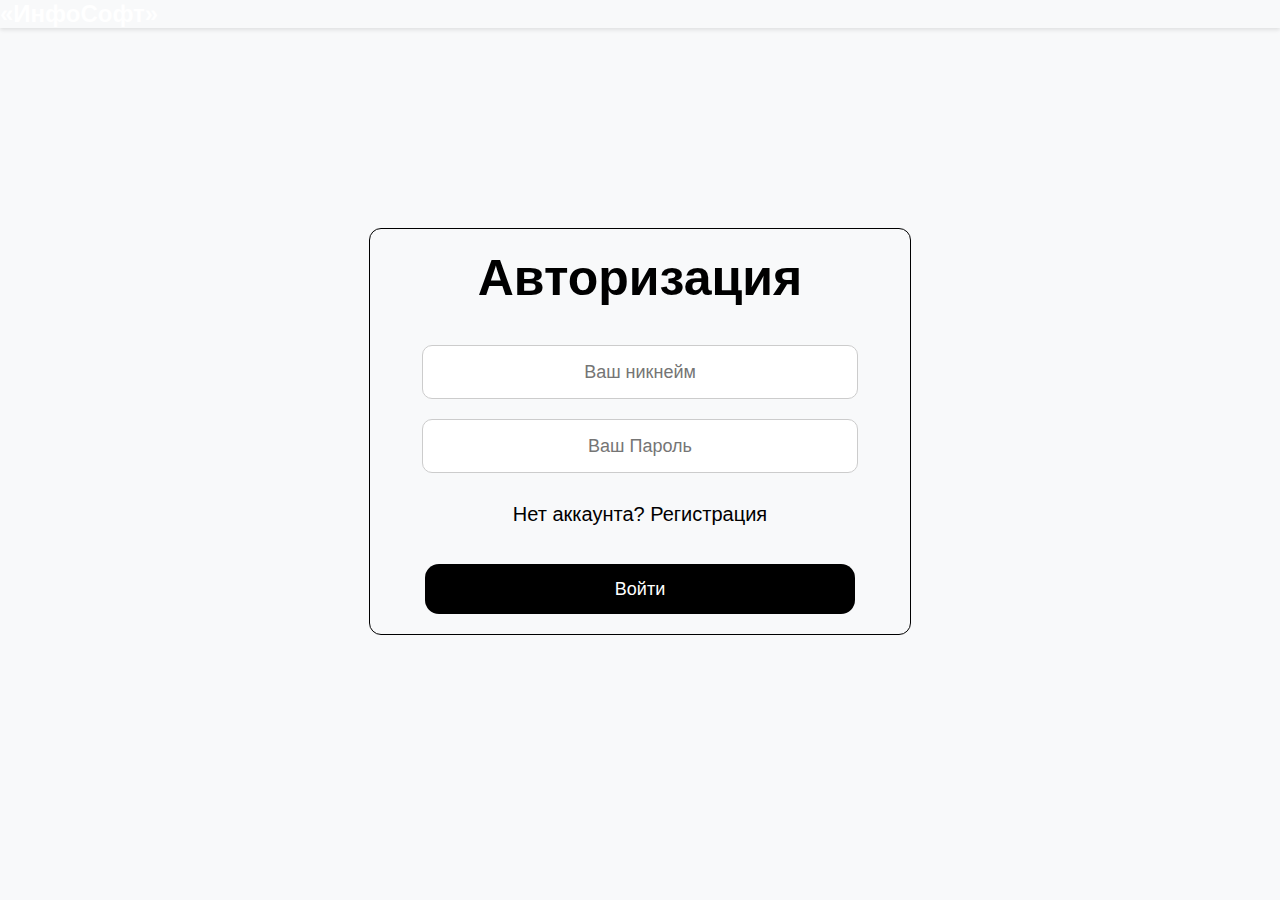
<file: index.html>
<!DOCTYPE html>
<html lang="en">
<head>
    <meta charset="UTF-8">
    <link rel="icon" href="icons/logotype.png" type="image/x-icon" sizes="32x32">
    <meta name="viewport" content="width=device-width, initial-scale=1.0">
    <link rel="stylesheet" href="css/style.css">
    <title>«ИнфоСофт»</title>
</head>
<body>
<header class="navbar navbar-expand-lg navbar-dark bg-dark">
    <div class="container">
        <a class="navbar-brand" href="#">«ИнфоСофт»</a>
    </div>
</header>
<div class="cont">
    <form id="form1" class="auth_form" action="auth.php" method="post">
        <strong class="strong">Авторизация</strong><br>
        <input type="text" name="name" placeholder="Ваш никнейм" required><br>
        <input type="password" name="pass" placeholder="Ваш Пароль" required><br>
        <p class="text">Нет аккаунта? <a href="#" id="switchToRegister">Регистрация</a></p><br>
        <input type="submit" value="Войти">
    </form>

    <form id="form2" class="auth_form hidden" action="reg.php" method="post">
        <strong class="strong">Регистрация</strong><br>
        <input type="text" name="name" placeholder="Ваш никнейм" required><br>
        <input type="password" name="pass" placeholder="Ваш Пароль" required><br>
        <input type="password" name="repeatpass" placeholder="Повторите ваш Пароль" required><br>
        <input type="email" name="email" placeholder="Почта" required><br>
        <p class="text">Уже зарегистрированы? <a href="#" id="switchToLogin">Вход в аккаунт</a></p><br>
        <input type="submit" value="Зарегистрироваться">
    </form>
</div>
<script src="script/authlog.js"></script>
</body>
</html>
</file>
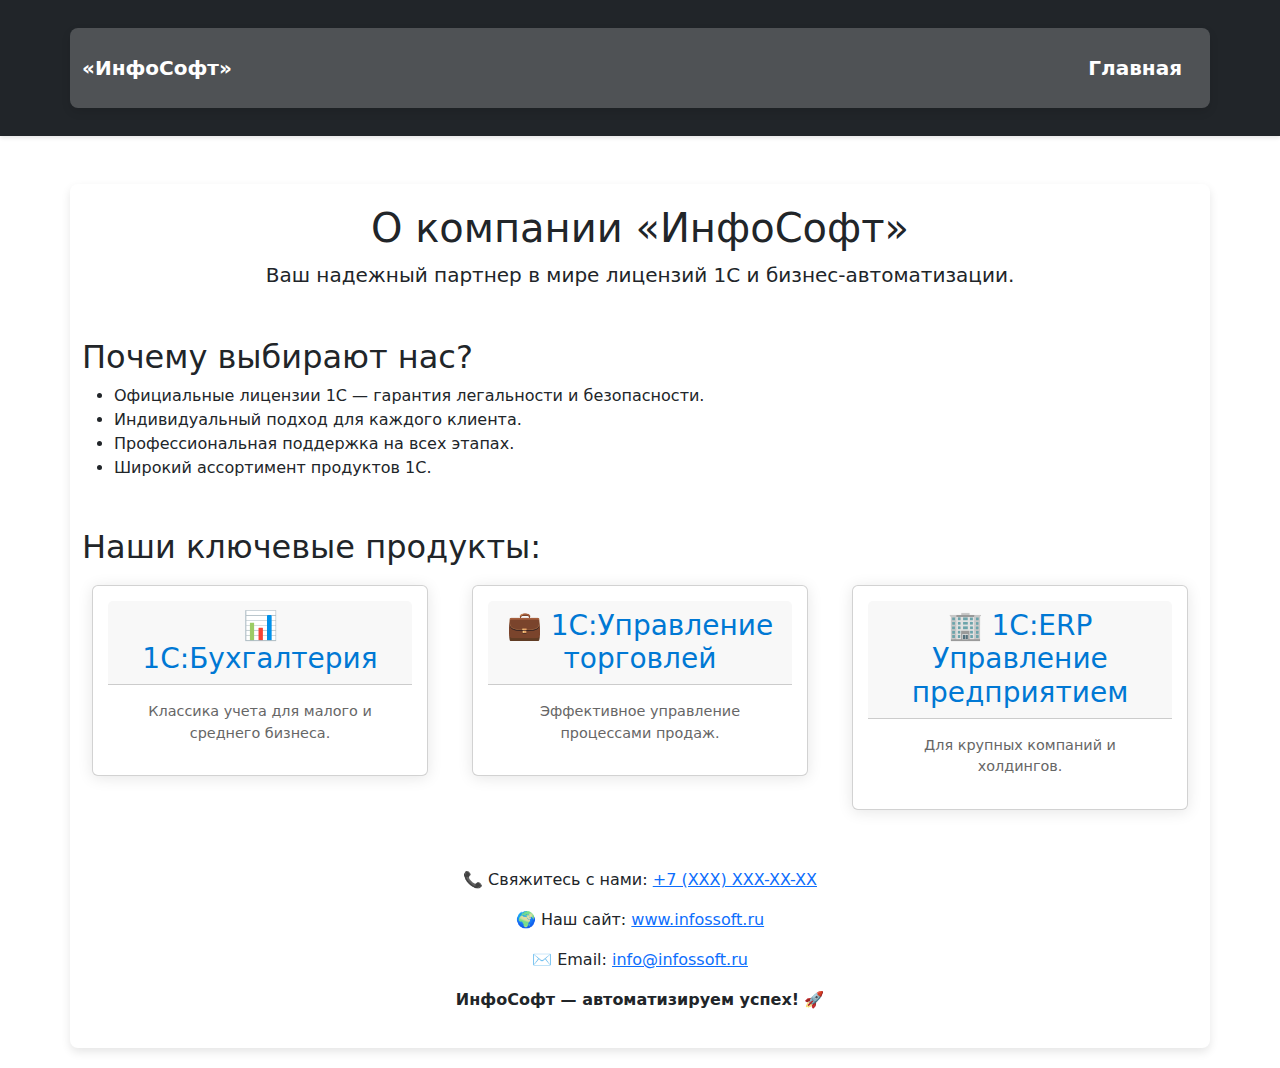
<file: about.html>
<!DOCTYPE html>
<html lang="ru">
<head>
    <meta charset="UTF-8">
    <meta name="viewport" content="width=device-width, initial-scale=1.0">
    <link rel="shortcut icon" href="icons/logotype.png" type="image/x-icon">
    <link rel="stylesheet" href="css/style.css">
    <link rel="stylesheet" href="css/about.css">
    <link href="https://cdn.jsdelivr.net/npm/bootstrap@5.1.3/dist/css/bootstrap.min.css" rel="stylesheet">
    <title>О компании «ИнфоСофт»</title>
</head>
<body>
<nav class="navbar navbar-expand-lg navbar-dark bg-dark">
    <div class="container">
        <a class="navbar-brand" href="javascript:history.back()">«ИнфоСофт»</a>
        <a class="navbar-brand" href="main.php">Главная</a>
    </div>
</nav>

<div class="container mt-5">
    <header class="text-center mb-5">
        <h1>О компании «ИнфоСофт»</h1>
        <p class="lead">Ваш надежный партнер в мире лицензий 1С и бизнес-автоматизации.</p>
    </header>

    <section class="mb-5">
        <h2>Почему выбирают нас?</h2>
        <ul>
            <li>Официальные лицензии 1С — гарантия легальности и безопасности.</li>
            <li>Индивидуальный подход для каждого клиента.</li>
            <li>Профессиональная поддержка на всех этапах.</li>
            <li>Широкий ассортимент продуктов 1С.</li>
        </ul>
    </section>

    <section class="mb-5">
        <h2>Наши ключевые продукты:</h2>
        <div class="row">
            <div class="col-md-4">
                <div class="card">
                    <h3 class="card-header">📊 1С:Бухгалтерия</h3>
                    <div class="card-body">
                        <p class="card-text">Классика учета для малого и среднего бизнеса.</p>
                    </div>
                </div>
            </div>
            <div class="col-md-4">
                <div class="card">
                    <h3 class="card-header">💼 1С:Управление торговлей</h3>
                    <div class="card-body">
                        <p class="card-text">Эффективное управление процессами продаж.</p>
                    </div>
                </div>
            </div>
            <div class="col-md-4">
                <div class="card">
                    <h3 class="card-header">🏢 1С:ERP Управление предприятием</h3>
                    <div class="card-body">
                        <p class="card-text">Для крупных компаний и холдингов.</p>
                    </div>
                </div>
            </div>
        </div>
    </section>

    <footer class="text-center mt-5">
        <p>📞 Свяжитесь с нами: <a href="tel:+70000000000">+7 (XXX) XXX-XX-XX</a></p>
        <p>🌍 Наш сайт: <a href="https://www.infossoft.ru" target="_blank">www.infossoft.ru</a></p>
        <p>✉️ Email: <a href="mailto:info@infossoft.ru">info@infossoft.ru</a></p>
        <p><strong>ИнфоСофт — автоматизируем успех!</strong> 🚀</p>
    </footer>
</div>

<script src="https://cdn.jsdelivr.net/npm/@popperjs/core@2.11.6/dist/umd/popper.min.js"></script>
<script src="https://cdn.jsdelivr.net/npm/bootstrap@5.1.3/dist/js/bootstrap.min.js"></script>
</body>
</html>
</file>
<file: css/style.css>
body {
    margin: 0;
    padding: 0; 
    background-color: #f8f9fa;
    font-family: 'Segoe UI', Tahoma, Geneva, Verdana, sans-serif;
    transition: all 0.3s ease;
    overflow: auto;
}
.navbar {
    box-shadow: 0 2px 4px rgba(0,0,0,.1);
}
.navbar-brand {
    font-weight: 600;
    font-size: 1.5rem;
    color: #fff !important;
}
.list-group-item {
    border: none;
    margin-bottom: 2px;
    border-radius: 5px !important;
    transition: all 0.3s ease;
}
.list-group-item:hover {
    background-color: #0d6efd;
    color: white;
    transform: translateX(5px);
}
.card {
    border: none;
    border-radius: 10px;
    box-shadow: 0 2px 15px rgba(0,0,0,.1);
    transition: all 0.3s ease;
    height: 100%;
    justify-content: space-between;
    display: flex;
    flex-direction: column;
}
.card:hover {
    transform: translateY(-5px);
    box-shadow: 0 5px 20px rgba(0,0,0,.15);
}
.card-img-top {
    border-radius: 10px 10px 0 0;
    height: 300px;
    object-fit: cover;
}
.card-body {
    padding: 1.5rem;
}
.card-title {
    font-weight: 600;
    color: #2c3e50;
    margin-bottom: 1rem;
}
.card-text {
    color: #666;
    font-size: 0.9rem;
    margin-bottom: 0.5rem;
}
.btn {
    border-radius: 5px;
    padding: 0.5rem 1rem;
    font-weight: 500;
    transition: all 0.3s ease;
    margin-top: 0;
}
.btn-primary {
    width: auto;
    background-color: #0d6efd;
    border: none;
    color: #fff;

}
.btn-primary:hover {
    background-color: #0b5ed7;
    transform: translateY(-2px);
}
.btn-success {
    background-color: #198754;
    border: none;
    color: #fff;
    width: 100%;
}
.btn-success:hover {
    background-color: #157347;
    transform: translateY(-2px);
}
.price {
    font-size: 1.2rem;
    font-weight: 600;
    color: #198754;
}
@media (max-width: 768px) {
    .card-img-top {
        height: 160px;
    }
    
    .card-body {
        padding: 1rem;
    }
    
    .btn {
        padding: 0.4rem 0.8rem;
        font-size: 0.9rem;
    }
}

@keyframes fadeIn {
    from {
        opacity: 0;
        transform: translateY(20px);
    }
    to {
        opacity: 1;
        transform: translateY(0);
    }
}

.card {
    animation: fadeIn 0.5s ease-out;
}

.card-body {
    animation: fadeIn 0.5s ease-out;
}

.card-title {
    animation: fadeIn 0.5s ease-out;
}   

.card-text {
    animation: fadeIn 0.5s ease-out;
}

.btn {
    animation: fadeIn 0.5s ease-out;
}   
.hidden {
    display: none;
}
.cont {
    display: grid;
    justify-content: center;
    align-items: center;
    margin-top: 50px;
}

.auth_form {
    background-color: #f8f9fa;
    margin-left: auto;
    margin-right: auto;
    width: 500px;
    padding: 20px;
    border: 1px solid black;
    border-radius: 12px;
    text-align: center;
    animation: fadeIn 0.5s ease;
    margin: 20px 0;
    margin-top: 150px;
}

.strong {
    font-size: 50px;
    margin-bottom: 20px;
    display: block;
}

input[type="text"],
input[type="password"],
input[type="email"] {
    width: 430px;
    height: 50px;
    text-align: center;
    margin-bottom: 20px;
    border-radius: 10px;
    border: 1px solid #ccc;
    font-size: 18px;
}

input[type="submit"] {
    background-color: black;
    color: white;
    width: 430px;
    height: 50px;
    border-radius: 14px;
    border: none;
    font-size: 18px;
    cursor: pointer;
}

input[type="submit"]:hover {
    transform: scale(1.05);
    border: 1px solid black;
    background-color: rgba(255, 255, 255, 0.7);
    color: black;
    transition: 0.3s;
    box-shadow: 0 2px 5px rgba(0, 0, 0, 0.1);
}

.hidden {
    display: none;
}

.text {
    font-size: 20px;
    margin-top: 10px;
}

a {
    color: black;
    text-decoration: none;
}

a:hover {
    color: blue;
    transition: color 0.3s;
}
.admin-btn {
    background-color: #0d6efd!important;
    border: none;
    color: #fff!important;
    margin-right: 10px;     
    margin-left: 10px;
}
.admin-btn:hover {
    transform: scale(1.05);
    border: 1px solid black;
    background-color: rgba(255, 255, 255, 0.7)!important;
    color: black!important;
    transition: 0.3s;
    box-shadow: 0 2px 5px rgba(0, 0, 0, 0.1)!important;
}
.logout-btn {
    margin-left: 10px;
    margin-right: 10px;
    background-color: #0d6efd!important;
    border: none;
    color: #fff!important;    
}
.logout-btn:hover {
    transform: scale(1.05);
    border: 1px solid black;
    background-color: rgba(255, 255, 255, 0.7)!important;
    color: black!important;
    transition: 0.3s;
    box-shadow: 0 2px 5px rgba(0, 0, 0, 0.1);
}   
.register-btn {
    margin-left: 10px;  
    margin-right: 10px;
    background-color: #0d6efd!important;
    border: none;
    color: #fff!important;        
    
}
.register-btn:hover {
    transform: scale(1.05);
    border: 1px solid black;
    background-color: rgba(255, 255, 255, 0.7)!important;
    color: black!important;
    transition: 0.3s;
    box-shadow: 0 2px 5px rgba(0, 0, 0, 0.1);
}   
.right-element {
    display: flex;
    align-items: right;
}   
.user-name {
    margin-right: 10px;
    font-weight: bold;
    color: #fff!important;
    font-size: 20px;
    margin-top: 5px;
    margin-bottom: 5px;
}
.edit-form {
    margin-left: auto;
    margin-right: auto;
    width: 500px;
    padding: 20px;
    border: 1px solid black;
    border-radius: 12px;
    text-align: center;
    animation: fadeIn 0.5s ease;
    margin: 20px 0;
    margin-top: 150px;
}

.edit-form input[type="text"],
.edit-form input[type="password"],
.edit-form input[type="email"],
.edit-form input[type="number"] {
    width: 430px;
    height: 50px;
    text-align: center;
    margin-bottom: 20px;
    border-radius: 10px;
    border: 1px solid #ccc;
    font-size: 18px;
}           

.edit-form input[type="submit"] {
    background-color: black;
    color: white;
    width: 430px;
    height: 50px;
    border-radius: 14px;
    border: none;
    font-size: 18px;
    cursor: pointer;
}

.edit-form input[type="submit"]:hover {
    transform: scale(1.05);
    border: 1px solid black;
    background-color: rgba(255, 255, 255, 0.7);
    color: black;
    transition: 0.3s;
    box-shadow: 0 2px 5px rgba(0, 0, 0, 0.1);
}   
.block {
    display: block;
}   
.none {
    display: none;
}
body {
    font-family: Arial, sans-serif;
  }
  .modal {
    display: none;
    position: fixed;
    z-index: 1;
    left: 0;
    top: 0;
    width: 100%;
    height: 100%;
    background-color: rgba(0, 0, 0, 0.5);
  }
  .close {
    color: #aaa;
    float: right;
    font-size: 24px;
    cursor: pointer;
  }
  .close:hover {
    color: #000;
  }  
  .modal {
    display: none;
    position: fixed;
    z-index: 1050;
    left: 0;
    top: 0;
    width: 100%;
    height: 100%;
    background-color: rgba(0, 0, 0, 0.5);
    overflow: auto;
  }
  .modal-dialog {
    margin: 10% auto;
    width: 100%;          
    height: 100%;         
  } 
  .modal-content {
    height: 100%;         
    overflow: auto;
  }
  .close {
    color: #aaa;
    font-size: 24px;
    cursor: pointer;
  }
  .close:hover {
    color: #000;
  }
</file>
<file: css/about.css>
body {
    font-family: Arial, sans-serif;
    margin: 0;
    padding: 0;
    background: #f4f4f4;
    color: #333;
    line-height: 1.6;
}
.container {
    max-width: 1200px;
    margin: 20px auto;
    padding: 20px;
    background: #ffffff35;
    box-shadow: 0 4px 10px rgba(0, 0, 0, 0.1);
    border-radius: 8px;
}
.header {
    text-align: center;
    padding-bottom: 20px;
    border-bottom: 2px solid #e3e3e3;
}
.header h1 {
    font-size: 2.5em;
    color: #0078d4;
    margin: 0;
}
.header p {
    font-size: 1.2em;
    color: #555;
}
.section {
    padding: 20px 0;
}
.section h2 {
    color: #444;
    border-bottom: 2px solid #0078d4;
    display: inline-block;
    padding-bottom: 5px;
    margin-bottom: 10px;
}
.section ul {
    list-style: none;
    padding: 0;
}
.section li {
    margin: 10px 0;
    font-size: 1.1em;
    line-height: 1.8;
}
.section li::before {
    content: '✔';
    color: #0078d4;
    margin-right: 10px;
}
.footer {
    text-align: center;
    padding-top: 20px;
    border-top: 2px solid #e3e3e3;
    margin-top: 20px;
    color: #555;
}
.contact a {
    color: #0078d4;
    text-decoration: none;
    font-weight: bold;
}
.contact a:hover {
    text-decoration: underline;
}
.product-cards {
    display: flex;
    justify-content: space-between;
    flex-wrap: wrap;
}
.card {
    background: #f9f9f9;
    border: 1px solid #ddd;
    border-radius: 8px;
    padding: 15px;
    flex: 1 1 calc(33% - 20px);
    box-sizing: border-box;
    margin: 10px;
    text-align: center;
    transition: box-shadow 0.3s ease-in-out;
}
.card:hover {
    box-shadow: 0 8px 20px rgba(0, 0, 0, 0.1);
}
.card h3 {
    color: #0078d4;
}
.navbar {
    box-shadow: 0 2px 4px rgba(0,0,0,.1);
}
</file>
